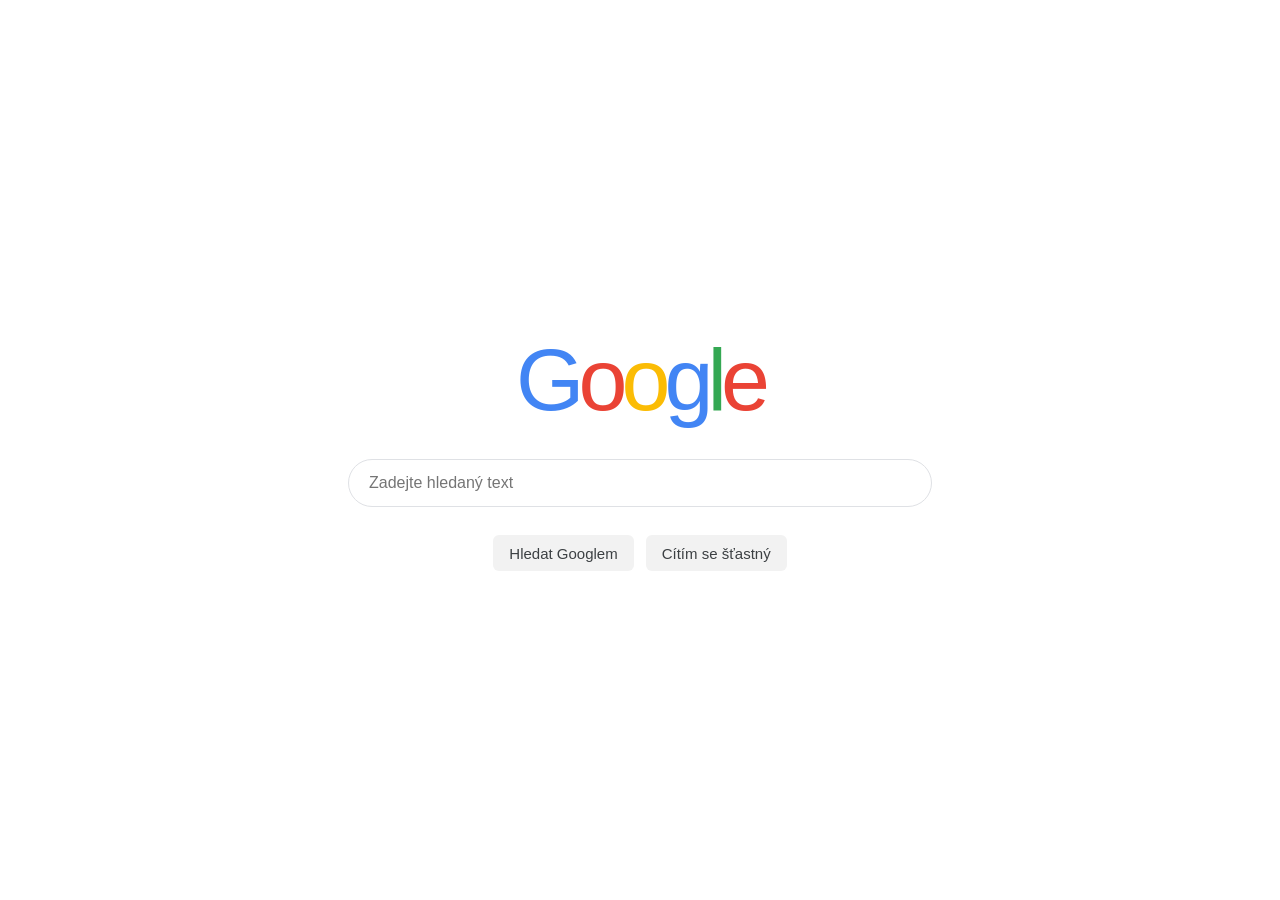
<file: index.html>
<!DOCTYPE html>
<html lang="cs">
<head>
  <meta charset="UTF-8">
  <meta name="viewport" content="width=device-width, initial-scale=1.0">
  <title>Jednoduché vyhledávání</title>
  <link rel="stylesheet" href="style.css">
</head>
<body class="home-page">
  <main class="home-main">
    <h1 class="home-logo" aria-label="Google">
      <span class="logo-blue">G</span><span class="logo-red">o</span><span class="logo-yellow">o</span><span class="logo-blue">g</span><span class="logo-green">l</span><span class="logo-red">e</span>
    </h1>

    <form class="home-form" action="https://www.google.com/search" method="get">
      <label for="search">Co chcete vyhledat?</label>
      <input
        type="search"
        id="search"
        name="q"
        placeholder="Zadejte hledaný text"
        required
      >
      <div class="home-buttons">
        <button type="submit">Hledat Googlem</button>
        <button type="submit" name="btnI" value="I'm Feeling Lucky">Cítím se šťastný</button>
      </div>
    </form>
  </main>
</body>
</html>
</file>
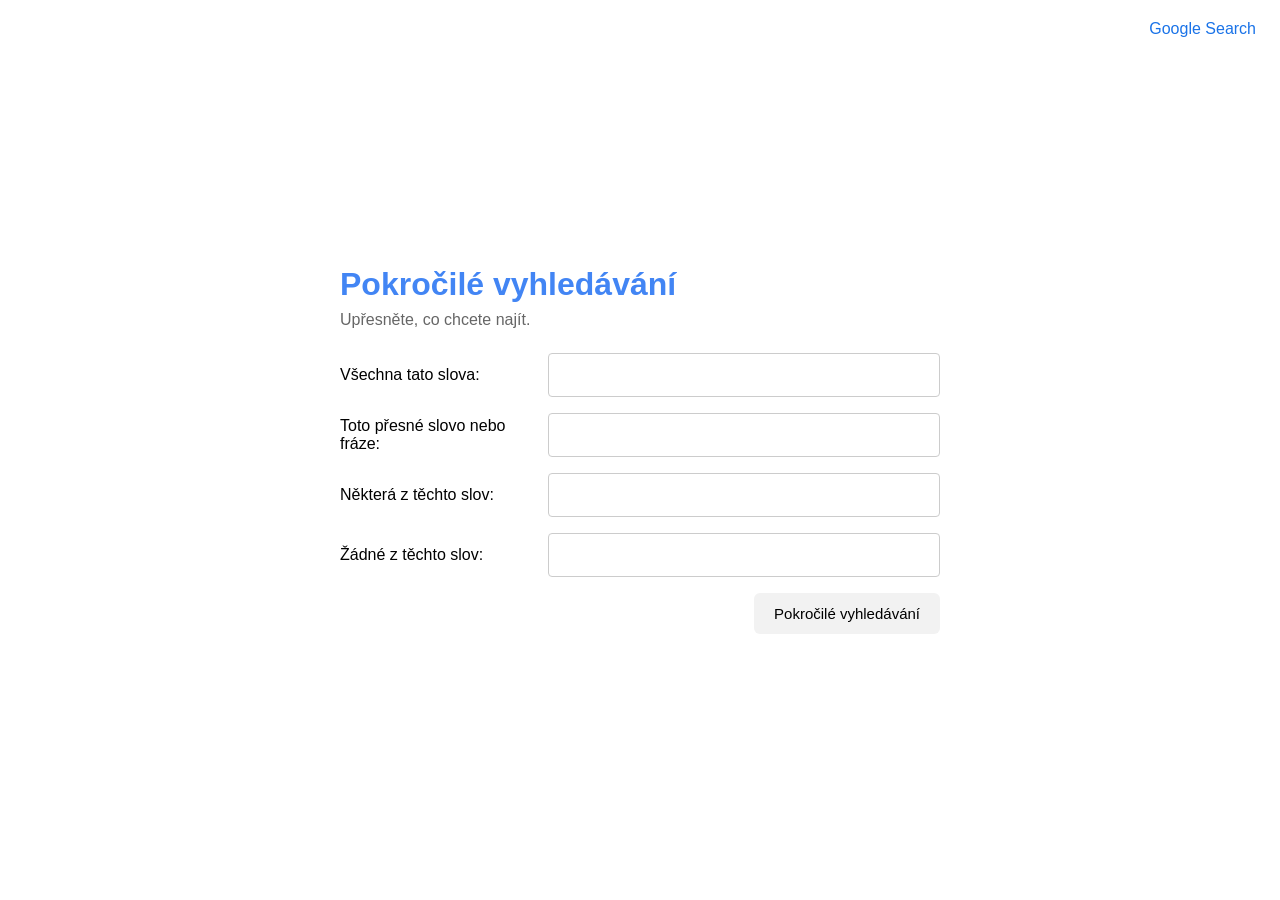
<file: advanced.html>
<!DOCTYPE html>
<html lang="cs">
<head>
  <meta charset="UTF-8">
  <meta name="viewport" content="width=device-width, initial-scale=1.0">
  <title>Google Advanced Search</title>
  <link rel="stylesheet" href="style.css">
</head>
<body>
  <a class="top-link" href="index.html">Google Search</a>

  <main class="advanced-page">
    <h1>Pokročilé vyhledávání</h1>
    <p class="page-subtitle">Upřesněte, co chcete najít.</p>

    <form class="advanced-form" action="https://www.google.com/search" method="get">
      <div class="advanced-row">
        <label for="all-words">Všechna tato slova:</label>
        <input type="text" id="all-words" name="as_q" style="text-align: left;">
      </div>

      <div class="advanced-row">
        <label for="exact-phrase">Toto přesné slovo nebo fráze:</label>
        <input type="text" id="exact-phrase" name="as_epq" style="text-align: left;">
      </div>

      <div class="advanced-row">
        <label for="any-words">Některá z těchto slov:</label>
        <input type="text" id="any-words" name="as_oq" style="text-align: left;">
      </div>

      <div class="advanced-row">
        <label for="exclude-words">Žádné z těchto slov:</label>
        <input type="text" id="exclude-words" name="as_eq" style="text-align: left;">
      </div>

      <button type="submit">Pokročilé vyhledávání</button>
    </form>
  </main>
</body>
</html>
</file>
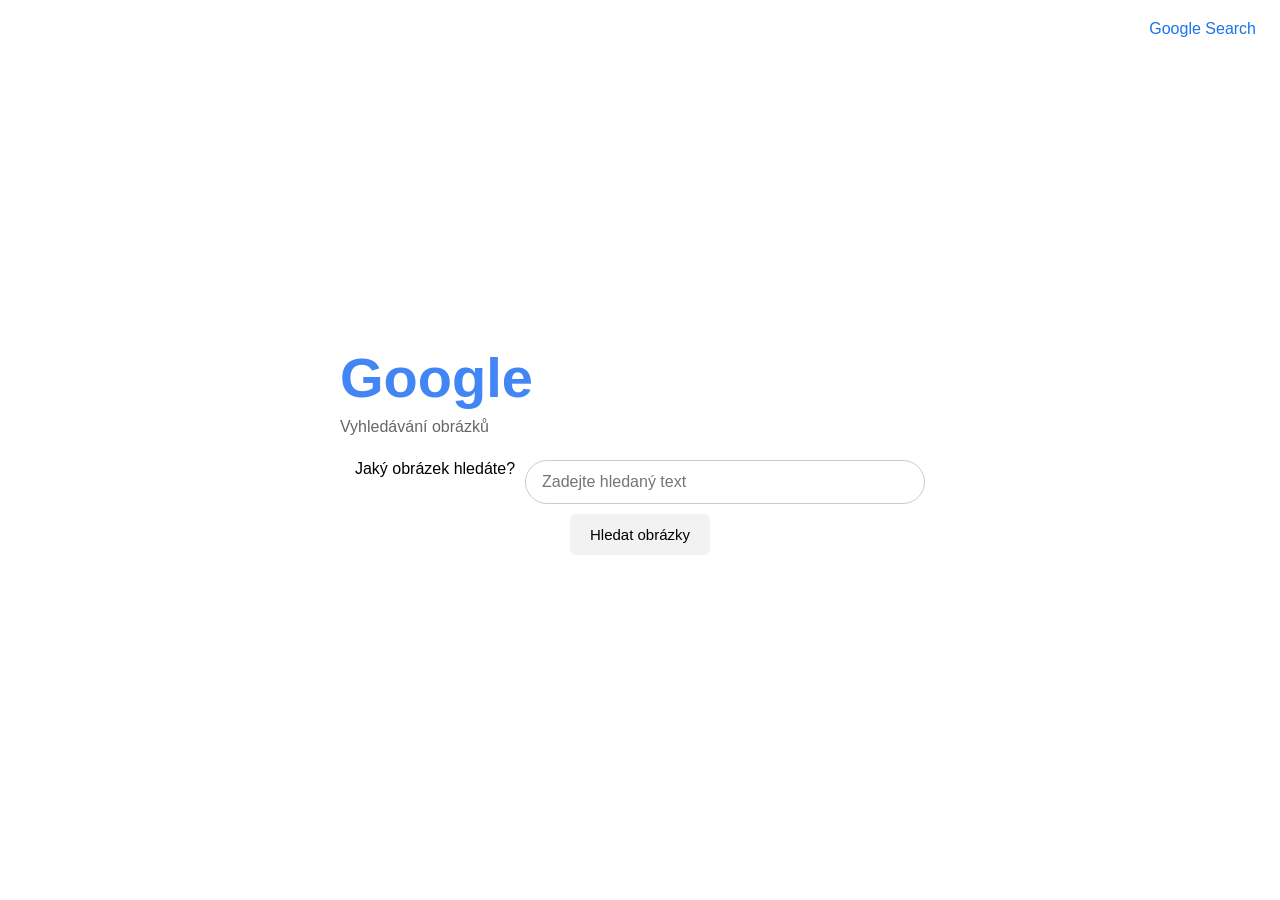
<file: image.html>
<!DOCTYPE html>
<html lang="cs">
<head>
  <meta charset="UTF-8">
  <meta name="viewport" content="width=device-width, initial-scale=1.0">
  <title>Google Image Search</title>
  <link rel="stylesheet" href="style.css">
</head>
<body>
  <a class="top-link" href="index.html">Google Search</a>

  <main>
    <h1>Google</h1>
    <p class="page-subtitle">Vyhledávání obrázků</p>

    <form action="https://www.google.com/search" method="get">
      <label for="image-search">Jaký obrázek hledáte?</label>
      <input
        type="search"
        id="image-search"
        name="q"
        placeholder="Zadejte hledaný text"
        required
      >
      <input type="hidden" name="tbm" value="isch">
      <button type="submit">Hledat obrázky</button>
    </form>
  </main>
</body>
</html>
</file>
<file: style.css>
body {
  min-height: 100vh;
  margin: 0;
  display: flex;
  flex-direction: column;
  align-items: center;
  justify-content: center;
  font-family: Arial, sans-serif;
}

main {
  width: min(600px, 90vw);
}

.top-link {
  position: absolute;
  top: 20px;
  right: 24px;
  color: #1a73e8;
  text-decoration: none;
}

.top-link:hover {
  text-decoration: underline;
}

h1 {
  margin: 0 0 24px;
  color: #4285f4;
  font-size: 56px;
}

.page-subtitle {
  margin: -16px 0 24px;
  color: #666;
}

form {
  display: flex;
  flex-wrap: wrap;
  justify-content: center;
  gap: 10px;
}

input {
  width: min(400px, 70vw);
  padding: 12px 16px;
  border: 1px solid #ccc;
  border-radius: 24px;
  font-size: 16px;
}

button {
  padding: 12px 20px;
  border: 0;
  border-radius: 6px;
  background-color: #f2f2f2;
  font-size: 15px;
  cursor: pointer;
}

button:hover {
  background-color: #e5e5e5;
}

.home-page {
  color: #202124;
}

.home-main {
  width: min(584px, 90vw);
  text-align: center;
}

.home-logo {
  margin: 0 0 28px;
  font-size: 88px;
  font-weight: 500;
  letter-spacing: -6px;
}

.logo-blue {
  color: #4285f4;
}

.logo-red {
  color: #ea4335;
}

.logo-yellow {
  color: #fbbc05;
}

.logo-green {
  color: #34a853;
}

.home-form {
  display: flex;
  flex-direction: column;
  align-items: center;
  gap: 28px;
}

.home-form label {
  position: absolute;
  width: 1px;
  height: 1px;
  overflow: hidden;
  clip: rect(0, 0, 0, 0);
  white-space: nowrap;
}

.home-form input {
  box-sizing: border-box;
  width: 100%;
  min-height: 48px;
  padding: 0 20px;
  border-color: #dfe1e5;
  border-radius: 24px;
  outline: none;
}

.home-form input:hover,
.home-form input:focus {
  border-color: transparent;
  box-shadow: 0 1px 6px rgba(32, 33, 36, 0.28);
}

.home-buttons {
  display: flex;
  flex-wrap: wrap;
  justify-content: center;
  gap: 12px;
}

.home-buttons button {
  min-height: 36px;
  padding: 0 16px;
  color: #3c4043;
}

.home-buttons button:hover {
  border: 1px solid #dadce0;
  box-shadow: 0 1px 1px rgba(0, 0, 0, 0.1);
}

.advanced-page h1 {
  font-size: 32px;
}

.advanced-form {
  display: grid;
  gap: 16px;
}

.advanced-row {
  display: grid;
  grid-template-columns: minmax(180px, 1fr) minmax(200px, 2fr);
  align-items: center;
  gap: 12px;
}

.advanced-row input {
  box-sizing: border-box;
  width: 100%;
  border-radius: 4px;
}

.advanced-form button {
  justify-self: end;
}

@media (max-width: 520px) {
  .home-logo {
    font-size: 70px;
  }

  .advanced-row {
    grid-template-columns: 1fr;
    gap: 6px;
  }
}
</file>
